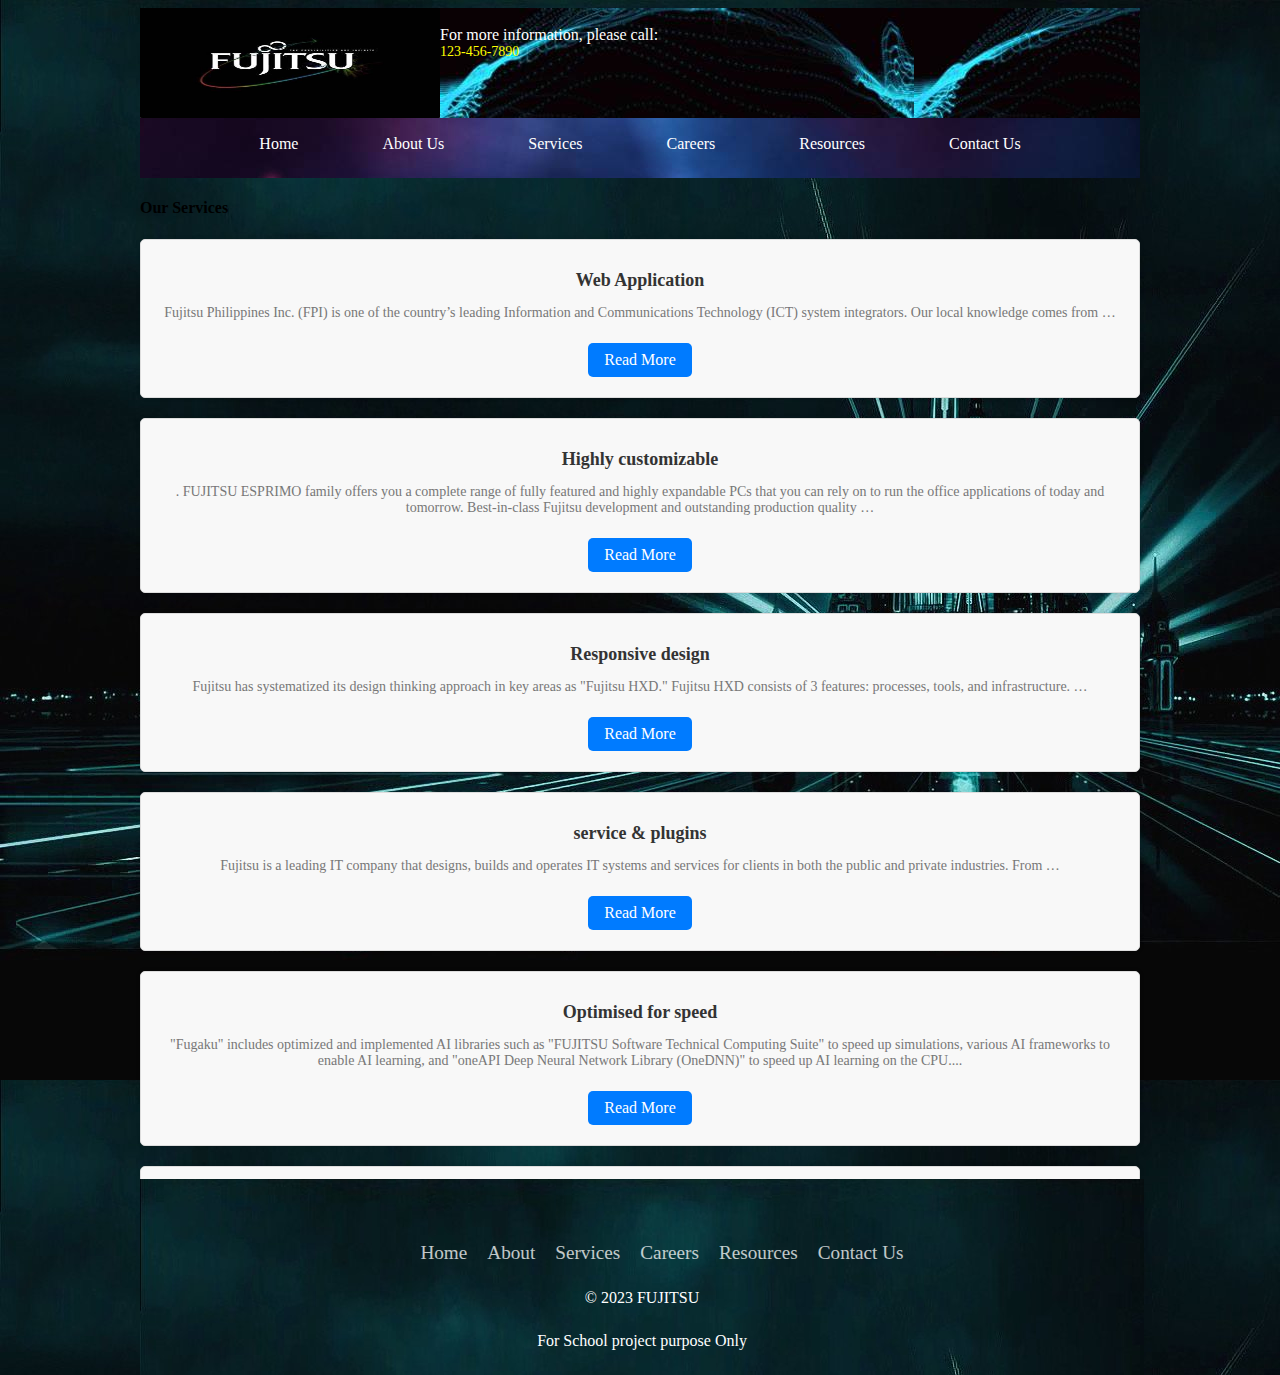
<file: Services.html>
<html>
<head>
    <meta name="viewport" content="width=device-width, initial-scale=1.0">
</head>
<title></title>
<link rel = "stylesheet" type = "text/css" href = "css/Services.css">
<link rel = "stylesheet" type = "text/css" href = "css/skitter.styles.css">
 <script src ="js/jquery-1.6.3.min.js"></script>
 <script src ="js/jquery.easing.1.3.js"></script>
  <script src ="js/jquery.animate-colors-min.js"></script>
   <script src ="js/jquery.skitter.min.js"></script>
    <script src ="js/highlight.js"></script>
    <script>
    $(document).ready(function(){
    var options = {};
    if (document.location.search) {
    var array = document.location.search.split('=');
    var param = array[0].replace('?','');
    var value = array[1];
    if (param == 'animation'){
    options.animation = value;
    }
    else if (param == 'type_navigaton'){
    if (value == 'dots_preview'){
    $('.border_box').CSS({'marginBottom':'40px'});
    options['dots'] = true;
    options['preview'] = true;
    }
    else {
    options[value] = true;
    if (value == 'dots') $ ('.border_box').CSS({'marginBottom': '40px'});
    }
    }
    }
    $('.box_skitter_large').skitter(options);
    //Highlight
    $('pre.code').highlight({source:1, zebra:1, indent:'space', list:'ol'});
    });
    </script>
    <style>
    @media screen and (max-width: 768px) {
      /* Adjust styles for smaller screens here */
      /* For instance, you might want to make the navigation items display vertically */
      .nav_inside ul li {
        display: block;
        margin-bottom: 10px;
      }
      /* Adjust image sizes for responsiveness */
      img {
        max-width: 100%;
        height: auto;
      }
    }
</style>
</head>
<body>
<div class = "Container">
<div class = "headcon">
<div class = "logo">
<img src = "images/logo1.jpg" alt ="" width = "300" height = "110" />
</div>
<div class ="headright"><br>
<small> For more information, please call:</small></br>
<label> 123-456-7890</label>

</div>
</div>
<div class = "navbg">
<div class = "nav_inside">
<ul>
<li><a href ="index.html">Home</a></li>
<li><a href ="Aboutus.html">About Us</a></li>
<li><a href ="Services.html">Services</a></li>
<li><a href ="Careers.html">Careers</a></li>
<li><a href ="Resources.html">Resources</a></li>
<li><a href ="Contactus.html">Contact Us</a></li>
</ul>
</div>
</div>
<section class="service-grid pb-5 pt-5">
        <div class="container">
            <div class="row">
                <div class="col-xl-12 text-center mb-4">
                    <div class="service-title">
                        <h4>Our Services</h4>
                    </div>
                </div>
            </div>
            <div class="row">
                <div class="col-lg-4 col-md-6 text-center mb-3">
                    <div class="service-wrap">
                        <div class="service-icon">
                            <i class="fas fa-layer-group"></i>
                        </div>
                        <h4>Web Application</h4>
                        <p> Fujitsu Philippines Inc. (FPI) is one of the country’s leading Information and Communications Technology (ICT) system integrators. Our local knowledge comes from …</p>
                        <a href="https://www.fujitsu.com/ph">Read More</a>
                    </div>
                </div>
                <div class="col-lg-4 col-md-6 text-center mb-3">
                    <div class="service-wrap">
                        <div class="service-icon">
                            <i class="far fa-chart-bar"></i>
                        </div>
                        <h4>Highly customizable</h4>
                        <p>. FUJITSU ESPRIMO family offers you a complete range of fully featured and highly expandable PCs that you can rely on to run the office applications of today and tomorrow. Best-in-class Fujitsu development and outstanding production quality …</p>
                        <a href="https://www.fujitsu.com/global/products/computing/pc/desktops/">Read More</a>
                    </div>
                </div>
                <div class="col-lg-4 col-md-6 text-center mb-3">
                    <div class="service-wrap">
                        <div class="service-icon">
                            <i class="fas fa-database"></i>
                        </div>
                        <h4>Responsive design</h4>
                        <p>Fujitsu has systematized its design thinking approach in key areas as "Fujitsu HXD." Fujitsu HXD consists of 3 features: processes, tools, and infrastructure. …</p>
                        <a href="https://www.fujitsu.com/global/about/businesspolicy/tech/design/hxd/">Read More</a>
                    </div>
                </div>
                <div class="col-lg-4 col-md-6 text-center mb-3">
                    <div class="service-wrap">
                        <div class="service-icon">
                            <i class="fas fa-cogs"></i>
                        </div>
                        <h4>service & plugins</h4>
                        <p> Fujitsu is a leading IT company that designs, builds and operates IT systems and services for clients in both the public and private industries. From …</p>
                        <a href="https://www.fujitsu.com/ph">Read More</a>
                    </div>
                </div>
                <div class="col-lg-4 col-md-6 text-center mb-3">
                    <div class="service-wrap">
                        <div class="service-icon">
                            <i class="fas fa-chart-pie"></i>
                        </div>
                        <h4>Optimised for speed</h4>
                        <p>"Fugaku" includes optimized and implemented AI libraries such as "FUJITSU Software Technical Computing Suite" to speed up simulations, various AI frameworks to enable AI learning, and "oneAPI Deep Neural Network Library (OneDNN)" to speed up AI learning on the CPU....</p>
                        <a href="https://www.fujitsu.com/global/about/resources/news/press-releases/2021/0216-01.html">Read More</a>
                    </div>
                </div>
                <div class="col-lg-4 col-md-6 text-center mb-3">
                    <div class="service-wrap">
                        <div class="service-icon">
                            <i class="fas fa-thumbs-up"></i>
                        </div>
                    </div>
                </div>
            </div>
        </div>

    </section>
</body>
</html>
    <footer class="footer">
        <ul class="social-icon">
      <li class="social-icon__item"><a class="social-icon__link" href="#">
          <ion-icon name="logo-facebook"></ion-icon>
        </a></li>
      <li class="social-icon__item"><a class="social-icon__link" href="#">
          <ion-icon name="logo-twitter"></ion-icon>
        </a></li>
      <li class="social-icon__item"><a class="social-icon__link" href="#">
          <ion-icon name="logo-linkedin"></ion-icon>
        </a></li>
      <li class="social-icon__item"><a class="social-icon__link" href="#">
          <ion-icon name="logo-instagram"></ion-icon>
        </a></li>
        </ul>
        <ul class="menu">
            <li class="menu__item"><a class="menu__link" href="index.html">Home</a></li>
            <li class="menu__item"><a class="menu__link" href="Aboutus.html">About</a></li>
            <li class="menu__item"><a class="menu__link" href="Services.html">Services</a></li>
            <li class="menu__item"><a class="menu__link" href="Careers.html">Careers</a></li>
            <li class="menu__item"><a class="menu__link" href="Resources.html">Resources</a></li>
            <li class="menu__item"><a class="menu__link" href="Contactus.html">Contact Us</a></li>
        </ul>
        <p>&copy; 2023 FUJITSU</p>
       <p>For School project purpose Only</p>
    </footer>
    <!-- Add your JavaScript for animations or interactions here -->
</div>
</body>
</html>
</file>
<file: css/Services.css>
body {
background-image: url("../images/bcg.jpg");

}


.footer {
  position: relative;
  width: 100%;
  background: url("../images/bcg.jpg");
  min-height: 50px;
  padding: 15px 2px;
  display: flex;
  justify-content: center;
  align-items: center;
  flex-direction: column;
}

.social-icon,
.menu {
  position: relative;
  display: flex;
  justify-content: center;
  align-items: center;
  margin: 10px 0;
  flex-wrap: wrap;
}

.social-icon__item,
.menu__item {
  list-style: none;
}

.social-icon__link {
  font-size: 2rem;
  color: #fff;
  margin: 0 10px;
  display: inline-block;
  transition: 0.5s;
}
.social-icon__link:hover {
  transform: translateY(-10px);
}

.menu__link {
  font-size: 1.2rem;
  color: #fff;
  margin: 0 10px;
  display: inline-block;
  transition: 0.5s;
  text-decoration: none;
  opacity: 0.75;
  font-weight: 300;
}

.menu__link:hover {
  opacity: 1;
}

.footer p {
  color: white;
  margin: 15px 0 10px 0;
  font-size: 1rem;
  font-weight: 300;
}
.container{
margin:auto;
..border:1px #6495ED;
width: 1000px;
height: 980px;
}
.headercon{
width: 1000px;
height: 100px;

}
.logo{
background: url("../images/logo1.jpg") no-repeat center;
width: 300px;
height: 110px;
float: left;
padding-left: 0px;
}
.headright {
width: 700px;
background: url("../images/headright.jpg");
height: 110px;
float: right;
}
.headright small{
float: center;
font-size: 16px;
color: #fff;
}
.headright label{
float: center;
font-size: 18px;
color: yellow;
}
.navbg{
width: 1000px;
background: url("../images/nabg.jpg") repeat-x scroll center top;
height: 170px;
}
.nav_inside ul{
margin:0;
padding: 0;
display: inline-blocks;
height: 60px;
font-size: 18px;
font-family: bitter;
}
.nav_inside ul li{
display: inline-block;
padding: 0 40px;
color: #000;
position: relative;
margin: 0 auto;
}
.nav_inside ul li a{
text-decoration: none;
color:#fff;
line-height: 52px;
margin: 0 auto;
display: inline-block;
}
.nav_inside a:hover{
height: 56px;
background-color: maroon;
text-transform: uppercase;
}
.flashcon{
margin: 0 auto;
width: 1000px;
height: 350;
background:red;
}
.midboxcon{
margin: 0 auto;
width: 1000px;
height: 200px;
}
.midbox1{
margin: 0 auto;
width: 333px;
height: 187px;
background: url("../images/flash1.jpg");
float: left;
}
.midbox2{
margin: 0 auto;
width: 333px;
height: 187px;
background: url("../images/flash2.jpg");
float: left;
}
.midbox3{
margin: 0 auto;
width: 334px;
height: 187px;
float: right;
background: url("../images/flash3.jpg");
}
/* Service titles */
.service-wrap h4 {
    font-size: 20px;
    color: #333;
}

/* Service descriptions */
.service-wrap p {
    font-size: 16px;
    color: #666;
}

/* Read More links */

/* Style for the service-wrap container */
.service-wrap {
    background-color: #f8f8f8;
    padding: 20px;
    text-align: center;
    border: 1px solid #ddd;
    border-radius: 5px;
    box-shadow: 0 0 5px rgba(0, 0, 0, 0.1);
    margin-bottom: 20px;
}

/* Style for the service-icon */
.service-icon {
    font-size: 36px;
    color: #007BFF;
    margin-bottom: 10px;
}

/* Style for the h4 heading */
.service-wrap h4 {
    font-size: 20px;
    color: #333;
    margin: 10px 0;
}

/* Style for the paragraph text */
.service-wrap p {
    font-size: 14px;
    color: #777;
}

/* Style for the "Read More" link */
.service-wrap a {
    display: inline-block;
    background-color: #007BFF;
    color: #fff;
    padding: 10px 20px;
    text-decoration: none;
    border-radius: 5px;
    margin-top: 10px;
    transition: background-color 0.3s;
}

.service-wrap a:hover {
    background-color: #0056b3;
}
/* For screens smaller than 768px */
@media screen and (max-width: 768px) {
  .container {
    width: 90%;
    max-width: 100%;
    height: auto;
  }
  
  .headercon,
  .logo,
  .headright,
  .navbg,
  .flashcon,
  .midboxcon {
    width: 100%;
    height: auto;
  }
  
  .logo {
    width: 100%;
    max-width: 300px;
    height: auto;
    padding-left: 10px;
    background-size: contain;
    float: none;
  }
  
  .headright {
    max-width: 100%;
    width: 100%;
    height: auto;
    background-size: cover;
    float: none;
    text-align: center; /* Add this line */
  }
  
  .headright small {
   /* float: center; Remove this line */
    font-size: 14px;
    float:center;
  }
  }
  
  .headright label {
   /* float: center; Remove this line */
    font-size: 14px;
    float:center;
  }
  }
  
  .nav_inside ul li:hover {
    background-color: maroon; /* Change background color on hover */
    color: #fff; /* Change text color on hover */
    transition: background-color 0.5s ease, color 0.5s ease; /* Smooth transition */
  }
  
  .nav_inside ul {
    height: auto;
    font-size: 16px;
    text-align: center; /* Center-align the text */
  }
  
  ..nav_inside ul li a:hover {
    background-color: maroon; /* Change background color on hover */
    color: #fff; /* Change text color on hover */
    transition: background-color 0.5s ease, color 0.5s ease; /* Smooth transition */
    padding: 0 10px;
    margin: 0;
  }
  
  .flashcon,
  .midbox1,
  .midbox2,
  .midbox3 {
    width: 100%;
    height: auto;
    float: none;
  }

  /* Style adjustments for services section */
  .service-wrap h4 {
    font-size: 18px;
  }

  .service-wrap p {
    font-size: 14px;
  }

  .service-wrap a {
    padding: 8px 16px;
    margin-top: 8px;
  }
}
</file>
<file: css/skitter.styles.css>
/* =Skitter styles
----------------------------------------------- */
.box_skitter {position:relative;width:1000px;height:350px;background:#000;}
.box_skitter img { max-width:1000px; } /* Tip for stildv */
.box_skitter ul {display:none;}
.box_skitter .container_skitter {overflow:hidden;position:relative; width:1000px !important;}
.box_skitter .image {overflow:hidden;}
.box_skitter .image img {display:none;}

/* =Box clone
-------------------------------------------------------------- */
.box_skitter .box_clone {position:absolute;top:0;left:0;width:1000px;overflow:hidden;display:none;z-index:20;}
.box_skitter .box_clone img {position:absolute;top:0;left:0;z-index:20;}

/* =Navigation
-------------------------------------------------------------- */
.box_skitter .prev_button {position:absolute;top:220px;left:2%;z-index:100;width:60px;height:60px;overflow:hidden;text-indent:-9999em;margin-top:-25px;background:url(../images/prev.png) no-repeat left top;}
.box_skitter .next_button {position:absolute;top:212px;right:0%;z-index:100;width:60px;height:60px;overflow:hidden;text-indent:-9999em;margin-top:-25px;background:url(../images/next.png) no-repeat left top;}
.box_skitter .prev_button {top: 40%;}
.box_skitter .next_button {top: 40%;}

/* =Numbers
-------------------------------------------------------------- */
.box_skitter .info_slide {position:absolute;top:15px;left:15px;z-index:100;background:#000;color:#fff;font:bold 11px arial;padding:5px 0 5px 5px;-moz-border-radius:5px;-webkit-border-radius:5px;border-radius:5px;opacity:0.75;}
.box_skitter .info_slide .image_number {background:#333;float:left;padding:2px 10px;margin:0 5px 0 0;cursor:pointer;-moz-border-radius:2px;-webkit-border-radius:2px;border-radius:2px;}
.box_skitter .info_slide .image_number_select {background:#cc0000;float:left;padding:2px 10px;margin:0 5px 0 0;}
.box_skitter .info_slide {display: none !important;}

#overlay_skitter { position:absolute; top:0; left:0; width:100%; z-index:9998; opacity:1; background:#000; }

.box_skitter .focus_button {position:absolute;top:50%;z-index:100;width:42px;height:42px;overflow:hidden;text-indent:-9999em;margin-top:-25px;background:url(../images/focus-button.png) no-repeat left top;opacity:0;}
.box_skitter .play_pause_button {position:absolute;top:50%;z-index:151;width:42px;height:42px;overflow:hidden;text-indent:-9999em;margin-top:-25px;background:url(../images/pause-button.png) no-repeat left top;opacity:0;}
.box_skitter .play_pause_button.play_button {background:url(../images/wall.png) no-repeat left top;}

/* =Example for dimenions
-------------------------------------------------------------- */
.box_skitter_large {width:1000px; !important; height:350px !important;}
.box_skitter_small {width:1000px;height:350px;}
</file>
